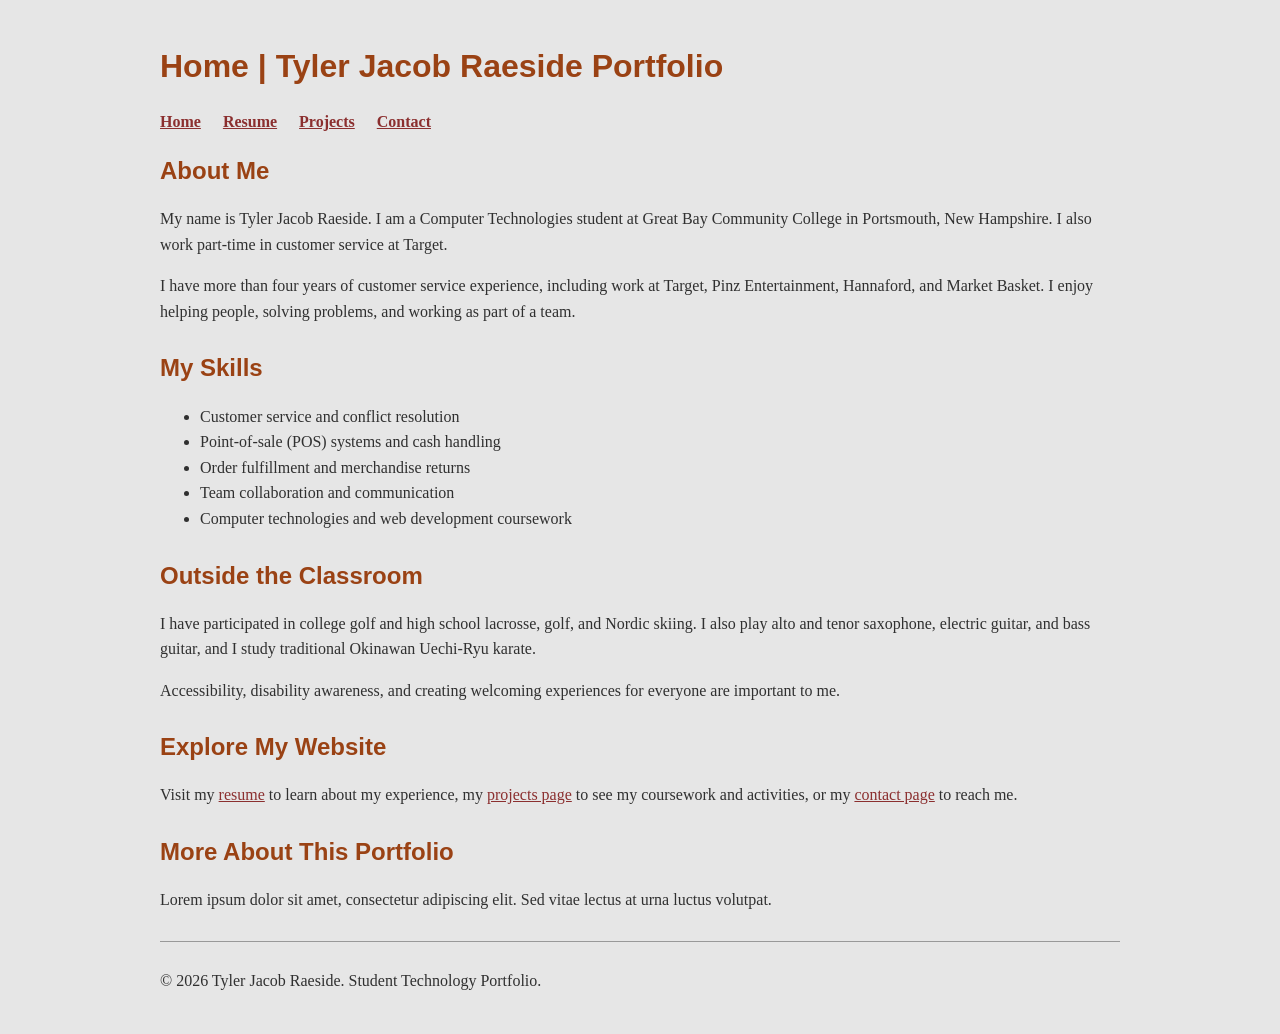
<file: index.html>
<!DOCTYPE html>
<html lang="en">
<head>
  <meta charset="UTF-8">
  <meta name="viewport" content="width=device-width, initial-scale=1.0">
  <title>Home | Tyler Jacob Raeside Portfolio</title>
  <link rel="stylesheet" href="styles.css">
</head>
<body>
  <header>
    <h1>Home | Tyler Jacob Raeside Portfolio</h1>
    <nav aria-label="Main navigation">
      <ul>
        <li><a href="index.html">Home</a></li>
        <li><a href="resume.html">Resume</a></li>
        <li><a href="projects.html">Projects</a></li>
        <li><a href="contact.html">Contact</a></li>
      </ul>
    </nav>
  </header>

  <main>
    <section>
      <h2>About Me</h2>
      <p>My name is Tyler Jacob Raeside. I am a Computer Technologies student at Great Bay Community College in Portsmouth, New Hampshire. I also work part-time in customer service at Target.</p>
      <p>I have more than four years of customer service experience, including work at Target, Pinz Entertainment, Hannaford, and Market Basket. I enjoy helping people, solving problems, and working as part of a team.</p>
    </section>
    <section>
      <h2>My Skills</h2>
      <ul>
        <li>Customer service and conflict resolution</li>
        <li>Point-of-sale (POS) systems and cash handling</li>
        <li>Order fulfillment and merchandise returns</li>
        <li>Team collaboration and communication</li>
        <li>Computer technologies and web development coursework</li>
      </ul>
    </section>
    <section>
      <h2>Outside the Classroom</h2>
      <p>I have participated in college golf and high school lacrosse, golf, and Nordic skiing. I also play alto and tenor saxophone, electric guitar, and bass guitar, and I study traditional Okinawan Uechi-Ryu karate.</p>
      <p>Accessibility, disability awareness, and creating welcoming experiences for everyone are important to me.</p>
    </section>
    <section>
      <h2>Explore My Website</h2>
      <p>Visit my <a href="resume.html">resume</a> to learn about my experience, my <a href="projects.html">projects page</a> to see my coursework and activities, or my <a href="contact.html">contact page</a> to reach me.</p>
    </section>
    <section>
      <h2>More About This Portfolio</h2>
      <p>Lorem ipsum dolor sit amet, consectetur adipiscing elit. Sed vitae lectus at urna luctus volutpat.</p>
    </section>
  </main>

  <footer>
    <p>&copy; 2026 Tyler Jacob Raeside. Student Technology Portfolio.</p>
  </footer>
</body>
</html>
</file>
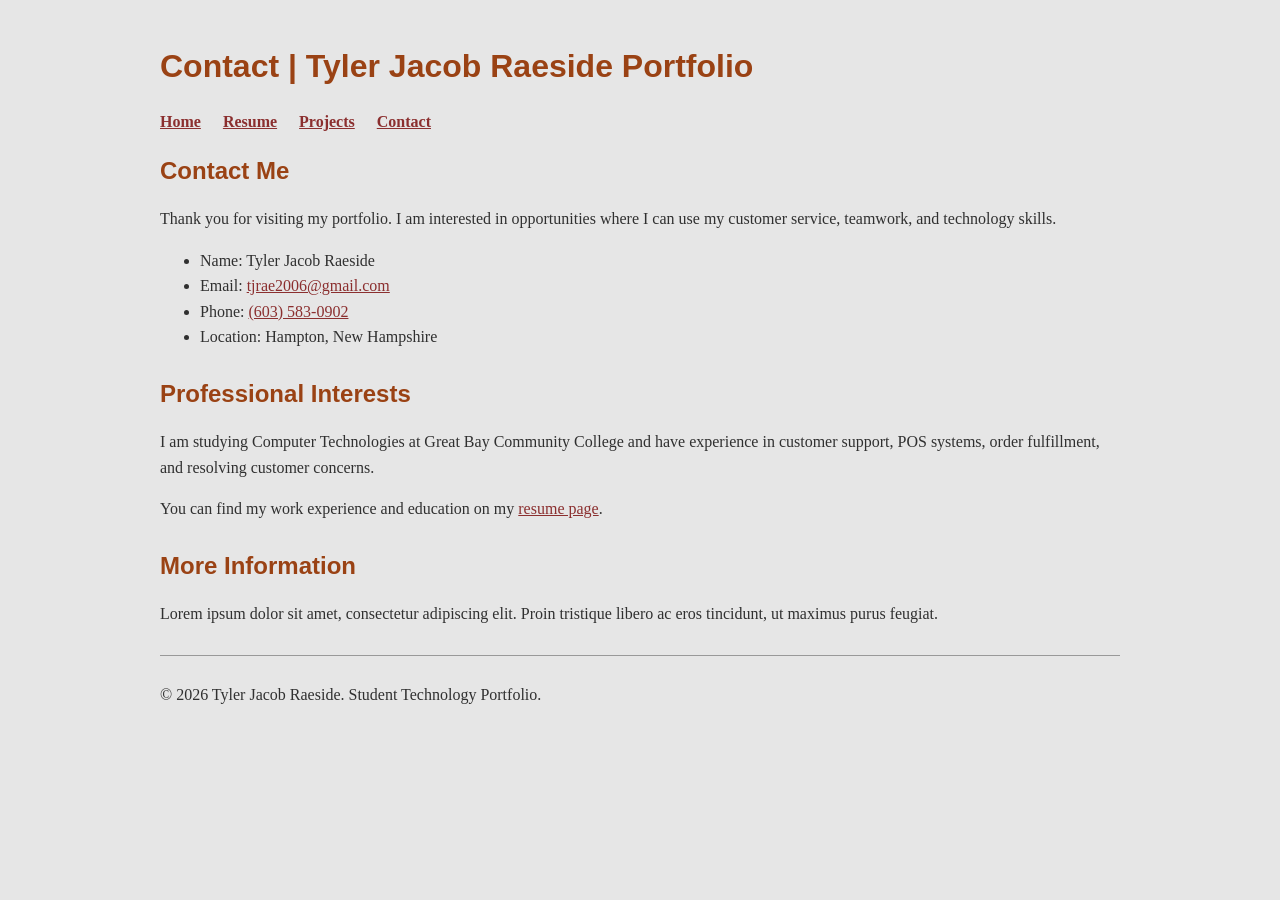
<file: contact.html>
<!DOCTYPE html>
<html lang="en">
<head>
  <meta charset="UTF-8">
  <meta name="viewport" content="width=device-width, initial-scale=1.0">
  <title>Contact | Tyler Jacob Raeside Portfolio</title>
  <link rel="stylesheet" href="styles.css">
</head>
<body>
  <header>
    <h1>Contact | Tyler Jacob Raeside Portfolio</h1>
    <nav aria-label="Main navigation">
      <ul>
        <li><a href="index.html">Home</a></li>
        <li><a href="resume.html">Resume</a></li>
        <li><a href="projects.html">Projects</a></li>
        <li><a href="contact.html">Contact</a></li>
      </ul>
    </nav>
  </header>

  <main>
    <section>
      <h2>Contact Me</h2>
      <p>Thank you for visiting my portfolio. I am interested in opportunities where I can use my customer service, teamwork, and technology skills.</p>
      <ul>
        <li>Name: Tyler Jacob Raeside</li>
        <li>Email: <a href="mailto:tjrae2006@gmail.com">tjrae2006@gmail.com</a></li>
        <li>Phone: <a href="tel:+16035830902">(603) 583-0902</a></li>
        <li>Location: Hampton, New Hampshire</li>
      </ul>
    </section>
    <section>
      <h2>Professional Interests</h2>
      <p>I am studying Computer Technologies at Great Bay Community College and have experience in customer support, POS systems, order fulfillment, and resolving customer concerns.</p>
      <p>You can find my work experience and education on my <a href="resume.html">resume page</a>.</p>
    </section>
    <section>
      <h2>More Information</h2>
      <p>Lorem ipsum dolor sit amet, consectetur adipiscing elit. Proin tristique libero ac eros tincidunt, ut maximus purus feugiat.</p>
    </section>
  </main>

  <footer>
    <p>&copy; 2026 Tyler Jacob Raeside. Student Technology Portfolio.</p>
  </footer>
</body>
</html>
</file>
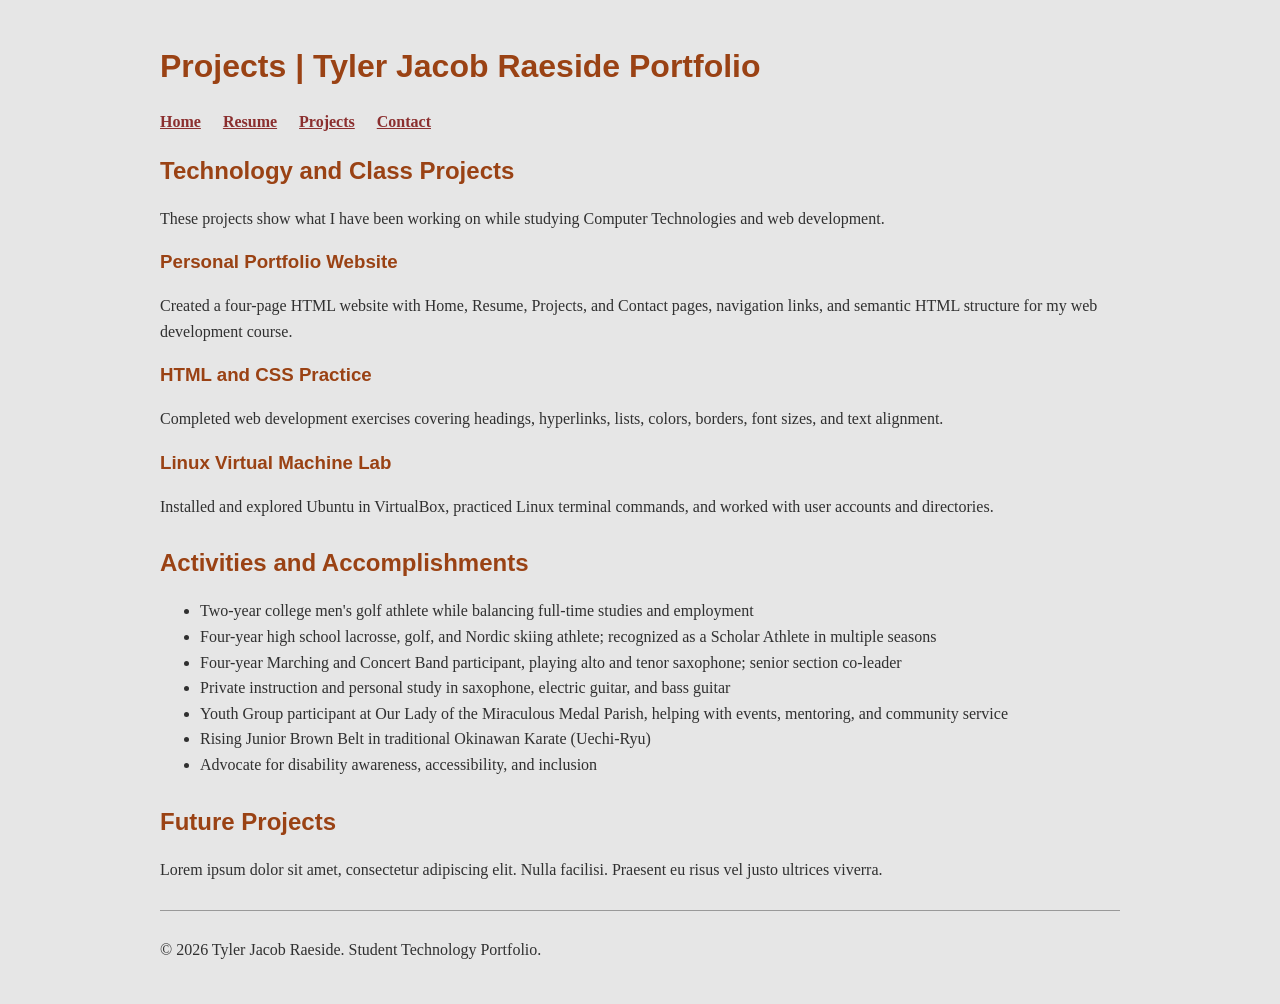
<file: projects.html>
<!DOCTYPE html>
<html lang="en">
<head>
  <meta charset="UTF-8">
  <meta name="viewport" content="width=device-width, initial-scale=1.0">
  <title>Projects | Tyler Jacob Raeside Portfolio</title>
  <link rel="stylesheet" href="styles.css">
</head>
<body>
  <header>
    <h1>Projects | Tyler Jacob Raeside Portfolio</h1>
    <nav aria-label="Main navigation">
      <ul>
        <li><a href="index.html">Home</a></li>
        <li><a href="resume.html">Resume</a></li>
        <li><a href="projects.html">Projects</a></li>
        <li><a href="contact.html">Contact</a></li>
      </ul>
    </nav>
  </header>

  <main>
    <section>
      <h2>Technology and Class Projects</h2>
      <p>These projects show what I have been working on while studying Computer Technologies and web development.</p>
      <article>
        <h3>Personal Portfolio Website</h3>
        <p>Created a four-page HTML website with Home, Resume, Projects, and Contact pages, navigation links, and semantic HTML structure for my web development course.</p>
      </article>
      <article>
        <h3>HTML and CSS Practice</h3>
        <p>Completed web development exercises covering headings, hyperlinks, lists, colors, borders, font sizes, and text alignment.</p>
      </article>
      <article>
        <h3>Linux Virtual Machine Lab</h3>
        <p>Installed and explored Ubuntu in VirtualBox, practiced Linux terminal commands, and worked with user accounts and directories.</p>
      </article>
    </section>
    <section>
      <h2>Activities and Accomplishments</h2>
      <ul>
        <li>Two-year college men's golf athlete while balancing full-time studies and employment</li>
        <li>Four-year high school lacrosse, golf, and Nordic skiing athlete; recognized as a Scholar Athlete in multiple seasons</li>
        <li>Four-year Marching and Concert Band participant, playing alto and tenor saxophone; senior section co-leader</li>
        <li>Private instruction and personal study in saxophone, electric guitar, and bass guitar</li>
        <li>Youth Group participant at Our Lady of the Miraculous Medal Parish, helping with events, mentoring, and community service</li>
        <li>Rising Junior Brown Belt in traditional Okinawan Karate (Uechi-Ryu)</li>
        <li>Advocate for disability awareness, accessibility, and inclusion</li>
      </ul>
    </section>
    <section>
      <h2>Future Projects</h2>
      <p>Lorem ipsum dolor sit amet, consectetur adipiscing elit. Nulla facilisi. Praesent eu risus vel justo ultrices viverra.</p>
    </section>
  </main>

  <footer>
    <p>&copy; 2026 Tyler Jacob Raeside. Student Technology Portfolio.</p>
  </footer>
</body>
</html>
</file>
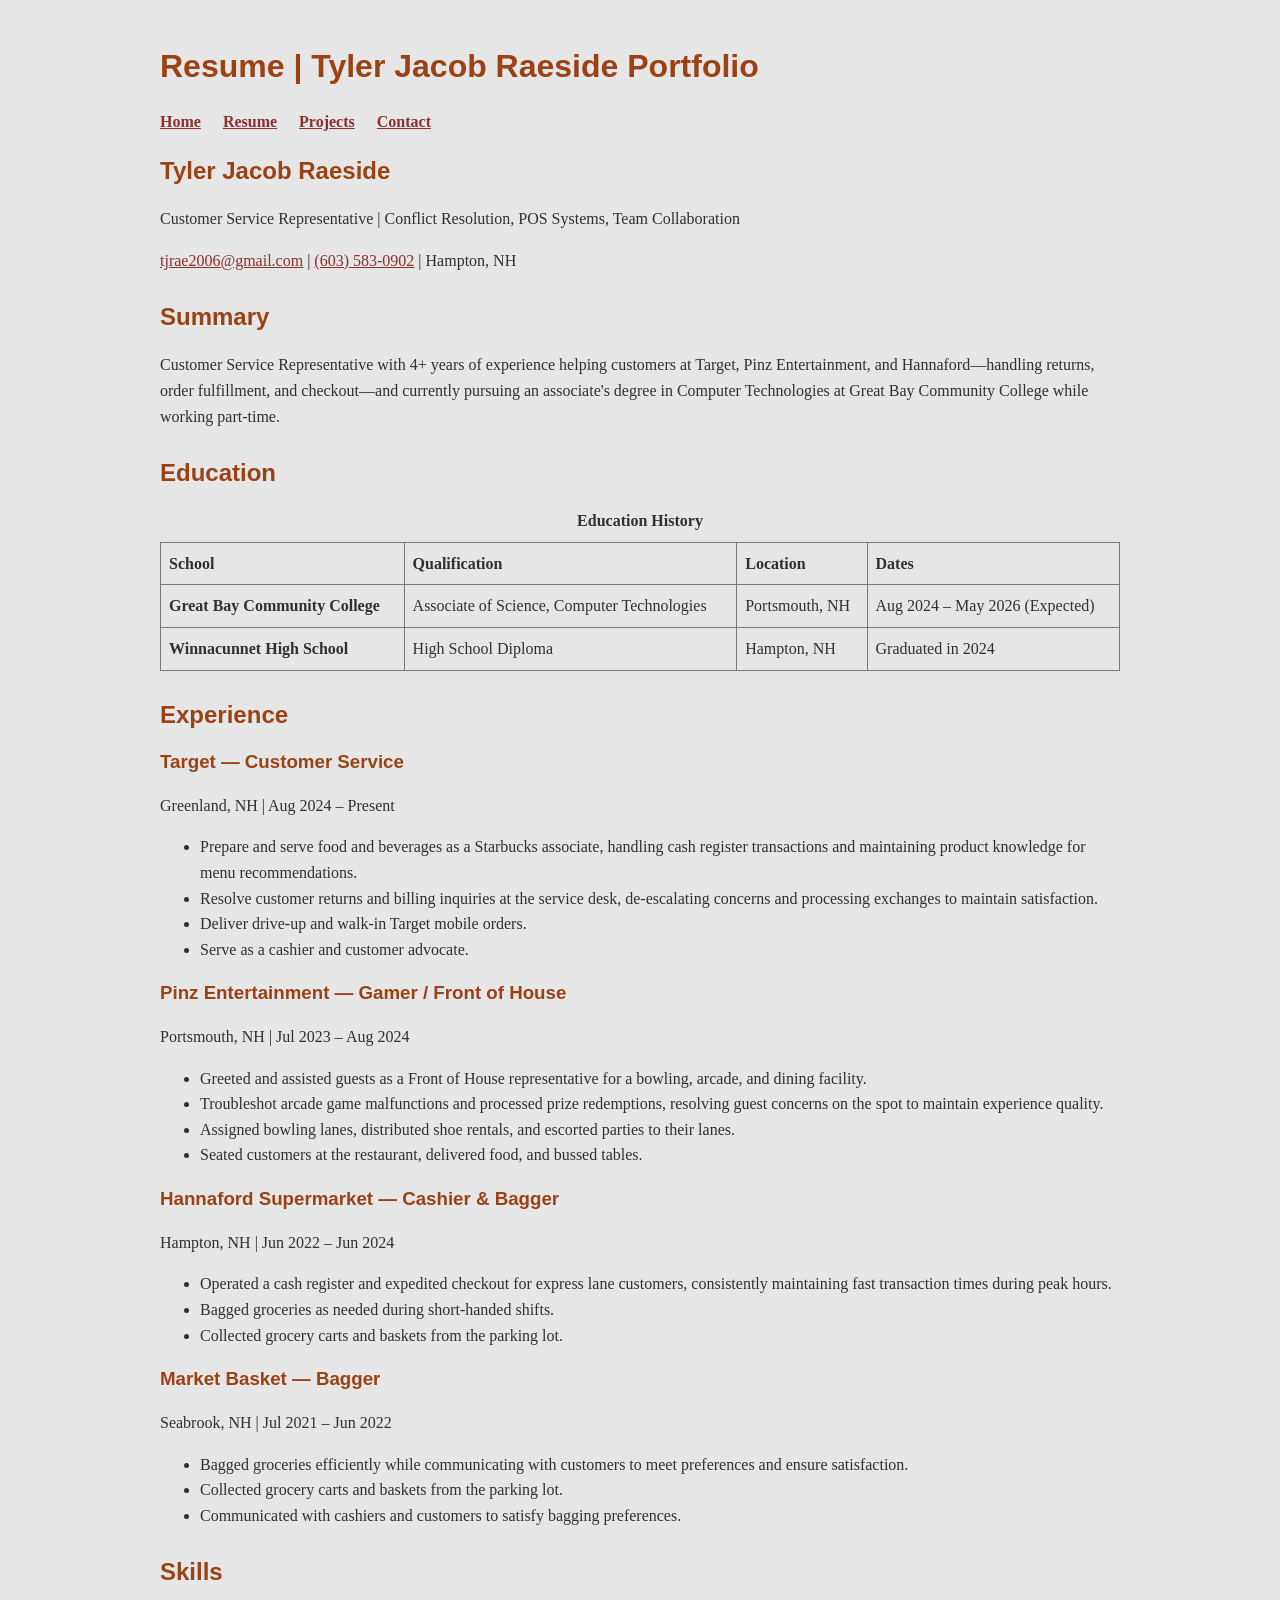
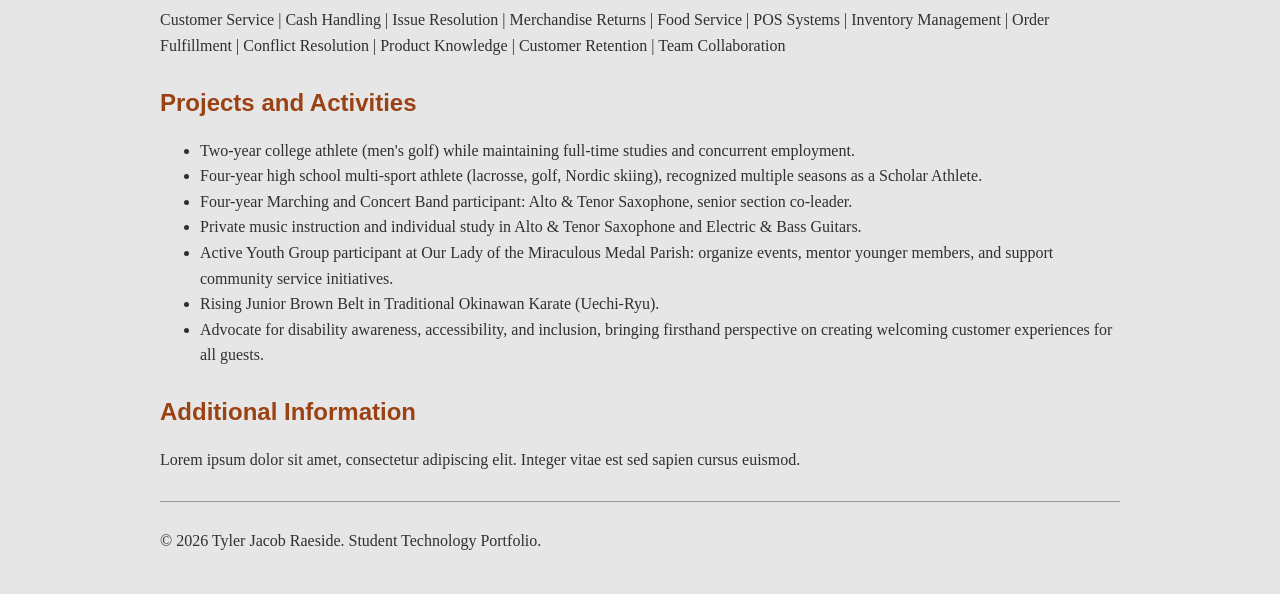
<file: resume.html>
<!DOCTYPE html>
<html lang="en">
<head>
  <meta charset="UTF-8">
  <meta name="viewport" content="width=device-width, initial-scale=1.0">
  <title>Resume | Tyler Jacob Raeside Portfolio</title>
  <link rel="stylesheet" href="styles.css">
</head>
<body>
  <header>
    <h1>Resume | Tyler Jacob Raeside Portfolio</h1>
    <nav aria-label="Main navigation">
      <ul>
        <li><a href="index.html">Home</a></li>
        <li><a href="resume.html">Resume</a></li>
        <li><a href="projects.html">Projects</a></li>
        <li><a href="contact.html">Contact</a></li>
      </ul>
    </nav>
  </header>

  <main>
    <section>
      <h2>Tyler Jacob Raeside</h2>
      <p>Customer Service Representative | Conflict Resolution, POS Systems, Team Collaboration</p>
      <p><a href="mailto:tjrae2006@gmail.com">tjrae2006@gmail.com</a> |
        <a href="tel:+16035830902">(603) 583-0902</a> | Hampton, NH</p>
    </section>

    <section>
      <h2>Summary</h2>
      <p>Customer Service Representative with 4+ years of experience helping customers at Target,
        Pinz Entertainment, and Hannaford—handling returns, order fulfillment, and checkout—and
        currently pursuing an associate's degree in Computer Technologies at Great Bay Community
        College while working part-time.</p>
    </section>

    <section>
      <h2>Education</h2>
      <table>
        <caption>Education History</caption>
        <thead>
          <tr>
            <th scope="col">School</th>
            <th scope="col">Qualification</th>
            <th scope="col">Location</th>
            <th scope="col">Dates</th>
          </tr>
        </thead>
        <tbody>
          <tr>
            <th scope="row">Great Bay Community College</th>
            <td>Associate of Science, Computer Technologies</td>
            <td>Portsmouth, NH</td>
            <td>Aug 2024 – May 2026 (Expected)</td>
          </tr>
          <tr>
            <th scope="row">Winnacunnet High School</th>
            <td>High School Diploma</td>
            <td>Hampton, NH</td>
            <td>Graduated in 2024</td>
          </tr>
        </tbody>
      </table>
    </section>

    <section>
      <h2>Experience</h2>
      <h3>Target — Customer Service</h3>
      <p>Greenland, NH | Aug 2024 – Present</p>
      <ul>
        <li>Prepare and serve food and beverages as a Starbucks associate, handling cash register transactions and maintaining product knowledge for menu recommendations.</li>
        <li>Resolve customer returns and billing inquiries at the service desk, de-escalating concerns and processing exchanges to maintain satisfaction.</li>
        <li>Deliver drive-up and walk-in Target mobile orders.</li>
        <li>Serve as a cashier and customer advocate.</li>
      </ul>

      <h3>Pinz Entertainment — Gamer / Front of House</h3>
      <p>Portsmouth, NH | Jul 2023 – Aug 2024</p>
      <ul>
        <li>Greeted and assisted guests as a Front of House representative for a bowling, arcade, and dining facility.</li>
        <li>Troubleshot arcade game malfunctions and processed prize redemptions, resolving guest concerns on the spot to maintain experience quality.</li>
        <li>Assigned bowling lanes, distributed shoe rentals, and escorted parties to their lanes.</li>
        <li>Seated customers at the restaurant, delivered food, and bussed tables.</li>
      </ul>

      <h3>Hannaford Supermarket — Cashier &amp; Bagger</h3>
      <p>Hampton, NH | Jun 2022 – Jun 2024</p>
      <ul>
        <li>Operated a cash register and expedited checkout for express lane customers, consistently maintaining fast transaction times during peak hours.</li>
        <li>Bagged groceries as needed during short-handed shifts.</li>
        <li>Collected grocery carts and baskets from the parking lot.</li>
      </ul>

      <h3>Market Basket — Bagger</h3>
      <p>Seabrook, NH | Jul 2021 – Jun 2022</p>
      <ul>
        <li>Bagged groceries efficiently while communicating with customers to meet preferences and ensure satisfaction.</li>
        <li>Collected grocery carts and baskets from the parking lot.</li>
        <li>Communicated with cashiers and customers to satisfy bagging preferences.</li>
      </ul>
    </section>

    <section>
      <h2>Skills</h2>
      <p>Customer Service | Cash Handling | Issue Resolution | Merchandise Returns | Food Service |
        POS Systems | Inventory Management | Order Fulfillment | Conflict Resolution |
        Product Knowledge | Customer Retention | Team Collaboration</p>
    </section>

    <section>
      <h2>Projects and Activities</h2>
      <ul>
        <li>Two-year college athlete (men's golf) while maintaining full-time studies and concurrent employment.</li>
        <li>Four-year high school multi-sport athlete (lacrosse, golf, Nordic skiing), recognized multiple seasons as a Scholar Athlete.</li>
        <li>Four-year Marching and Concert Band participant: Alto &amp; Tenor Saxophone, senior section co-leader.</li>
        <li>Private music instruction and individual study in Alto &amp; Tenor Saxophone and Electric &amp; Bass Guitars.</li>
        <li>Active Youth Group participant at Our Lady of the Miraculous Medal Parish: organize events, mentor younger members, and support community service initiatives.</li>
        <li>Rising Junior Brown Belt in Traditional Okinawan Karate (Uechi-Ryu).</li>
        <li>Advocate for disability awareness, accessibility, and inclusion, bringing firsthand perspective on creating welcoming customer experiences for all guests.</li>
      </ul>
    </section>
    <section>
      <h2>Additional Information</h2>
      <p>Lorem ipsum dolor sit amet, consectetur adipiscing elit. Integer vitae est sed sapien cursus euismod.</p>
    </section>
  </main>

  <footer>
    <p>&copy; 2026 Tyler Jacob Raeside. Student Technology Portfolio.</p>
  </footer>
</body>
</html>
</file>
<file: styles.css>
/* Shared stylesheet for the four-page portfolio */
body {
  padding: 25px;
  margin: 0;
  background-color: #e6e6e6; /* light silver */
  color: #303030; /* deep charcoal */
  font-family: Georgia, serif;
  line-height: 1.6;
}

a {
  color: #8b2f2f; /* dark brick red */
}

a:hover {
  color: #c65d21; /* burnt orange */
}

h1, h2, h3, h4, h5, h6 {
  color: #9a4214; /* dark burnt orange */
  font-family: "Arial Black", sans-serif;
  line-height: 1.3;
}

header, main, footer {
  max-width: 960px;
  margin-left: auto;
  margin-right: auto;
}

nav ul {
  display: flex;
  flex-wrap: wrap;
  gap: 12px 22px;
  padding-left: 0;
  list-style: none;
}

nav a {
  font-weight: bold;
}

section {
  margin-bottom: 28px;
}

table {
  border-collapse: collapse;
  width: 100%;
}

caption {
  font-weight: bold;
  padding-bottom: 8px;
}

th, td {
  border: 1px solid #777;
  padding: 8px;
  text-align: left;
}

footer {
  border-top: 1px solid #999;
  padding-top: 10px;
}
</file>
